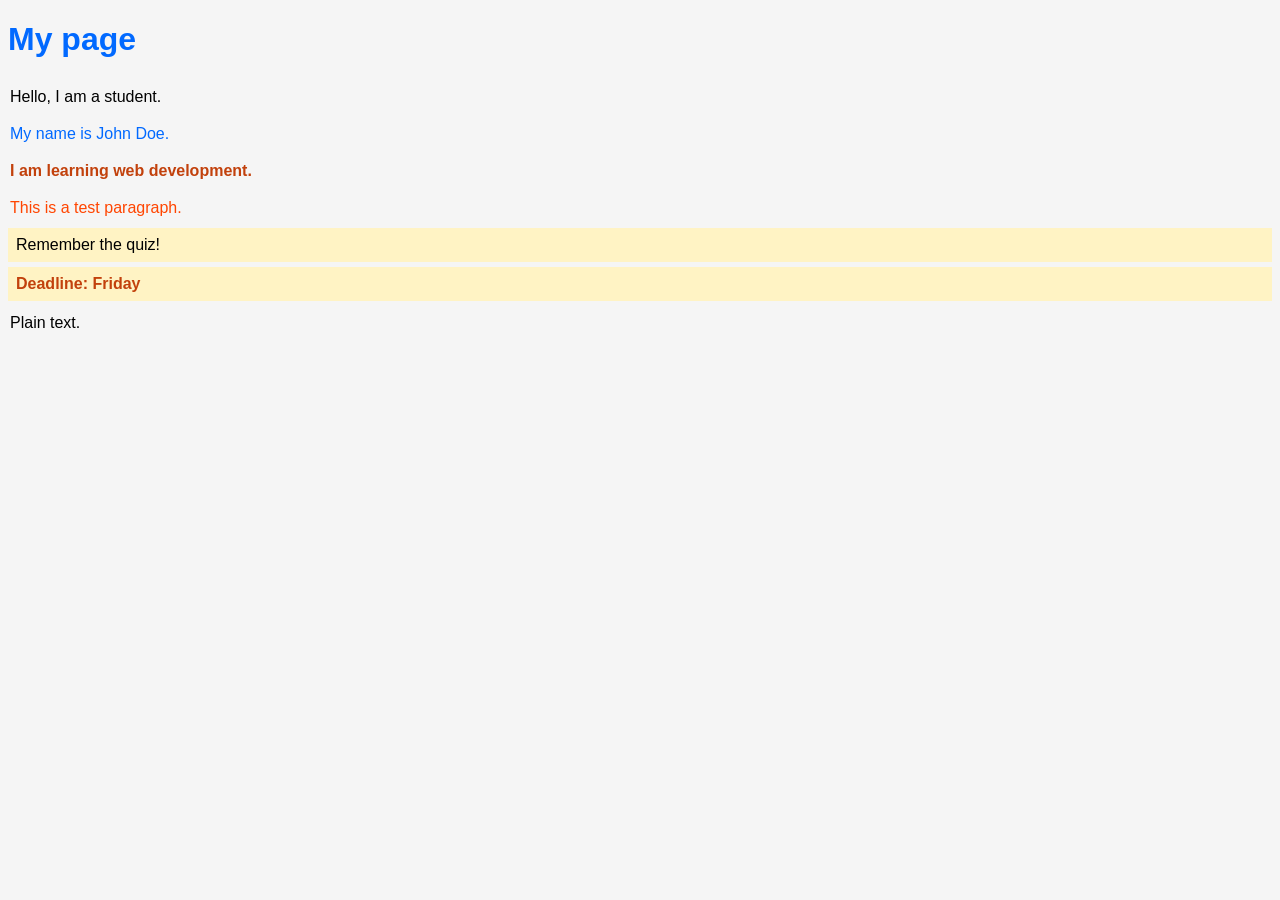
<file: tp04/index.html>
<!DOCTYPE html>
<html lang="en">

<head>
    <meta charset="UTF-8">
    <meta name="viewport" content="width=device-width, initial-scale=1.0">
    <title>Document</title>
    <link rel="stylesheet" href="style.css">
</head>

<body>
    <h1 class="info">My page</h1>
    <p>Hello, I am a student.</p>
    <p class="info">My name is John Doe.</p>
    <p class="warn info">I am learning web development.</p>
    <p id="test">This is a test paragraph.</p>

    <p class="note">Remember the quiz!</p>
    <p class="note warn">Deadline: Friday</p>
    <p>Plain text.</p>
</body>

</html>
</file>
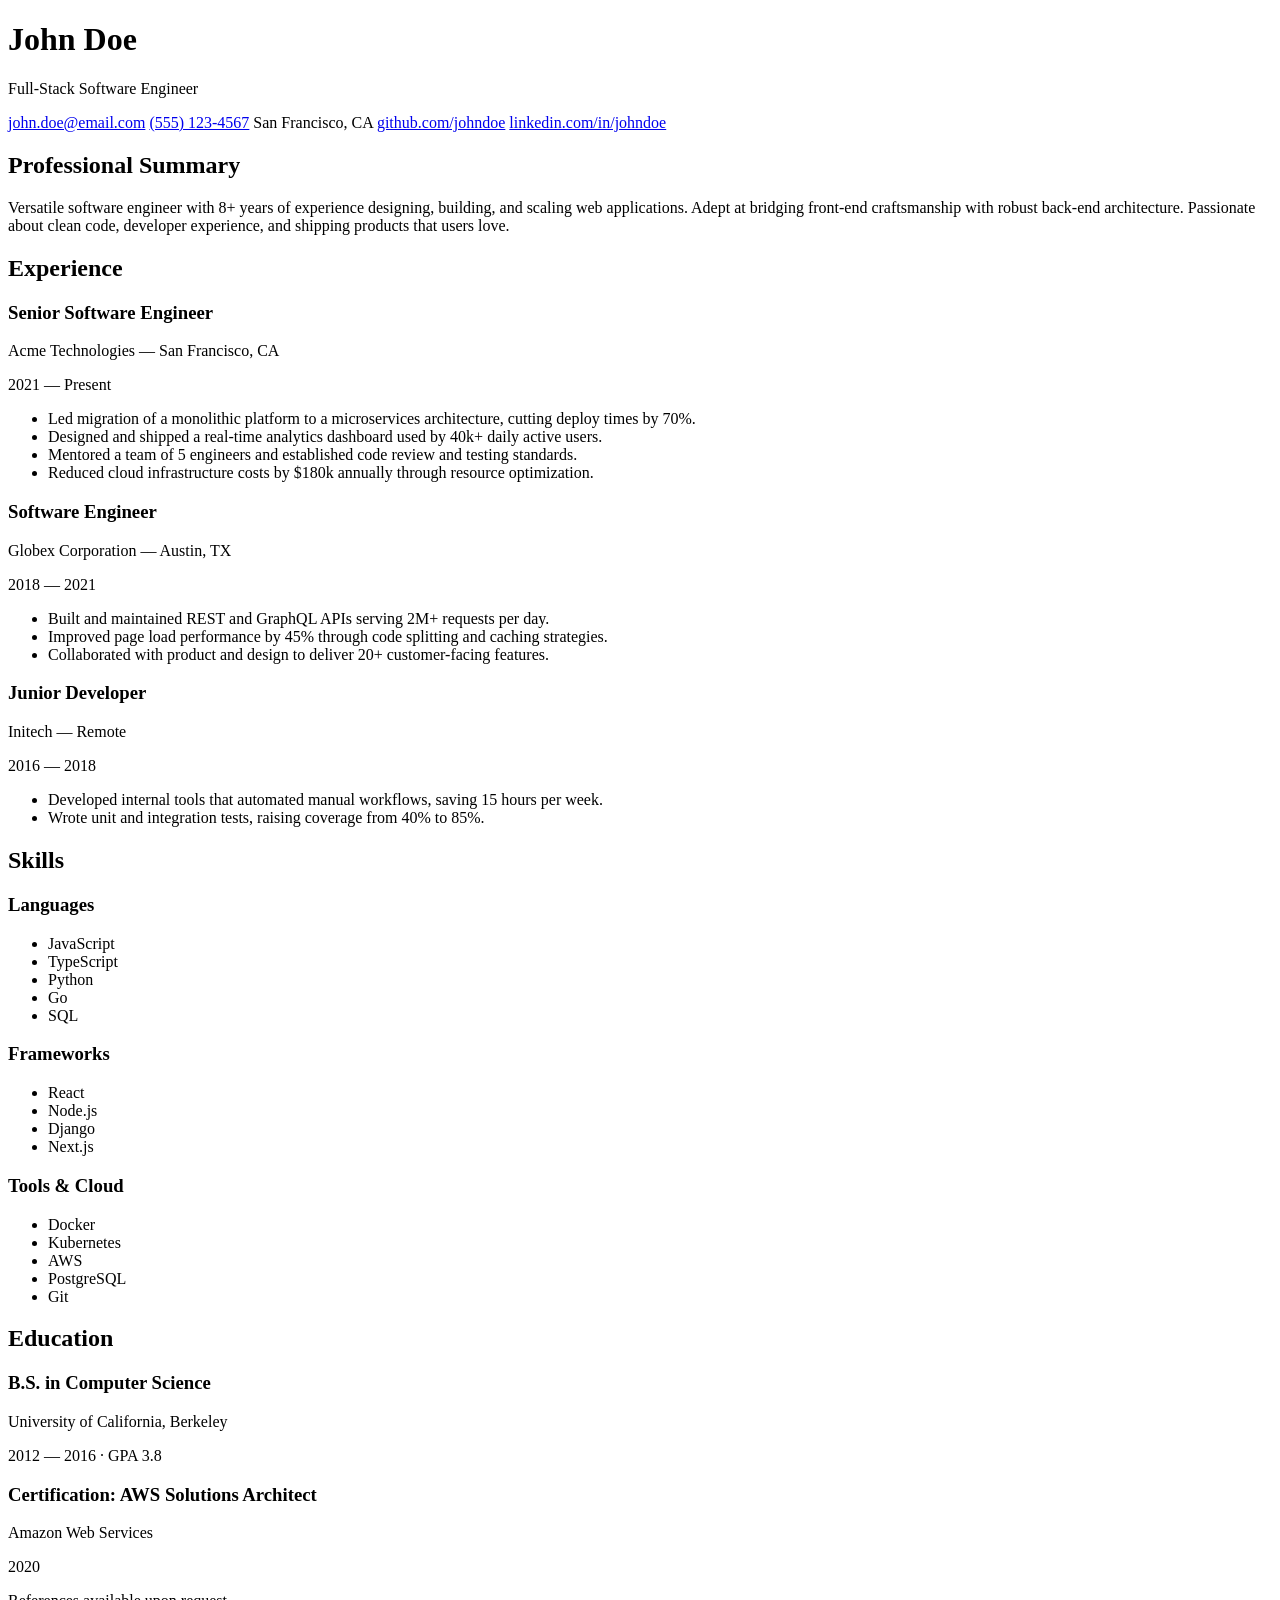
<file: resume/resume.html>
<!DOCTYPE html>
<html lang="en">
<head>
  <meta charset="UTF-8" />
  <meta name="viewport" content="width=device-width, initial-scale=1.0" />
  <title>John Doe — Resume</title>
</head>
<body>
  <main>
    <header>
      <h1>John Doe</h1>
      <p>Full-Stack Software Engineer</p>
      <div>
        <a href="mailto:john.doe@email.com">john.doe@email.com</a>
        <a href="tel:+15551234567">(555) 123-4567</a>
        <span>San Francisco, CA</span>
        <a href="https://github.com/johndoe">github.com/johndoe</a>
        <a href="https://linkedin.com/in/johndoe">linkedin.com/in/johndoe</a>
      </div>
    </header>

    <section>
      <h2>Professional Summary</h2>
      <p>
        Versatile software engineer with 8+ years of experience designing, building,
        and scaling web applications. Adept at bridging front-end craftsmanship with
        robust back-end architecture. Passionate about clean code, developer
        experience, and shipping products that users love.
      </p>
    </section>

    <section>
      <h2>Experience</h2>

      <div>
        <h3>Senior Software Engineer</h3>
        <p>Acme Technologies — San Francisco, CA</p>
        <p>2021 — Present</p>
        <ul>
          <li>Led migration of a monolithic platform to a microservices architecture, cutting deploy times by 70%.</li>
          <li>Designed and shipped a real-time analytics dashboard used by 40k+ daily active users.</li>
          <li>Mentored a team of 5 engineers and established code review and testing standards.</li>
          <li>Reduced cloud infrastructure costs by $180k annually through resource optimization.</li>
        </ul>
      </div>

      <div>
        <h3>Software Engineer</h3>
        <p>Globex Corporation — Austin, TX</p>
        <p>2018 — 2021</p>
        <ul>
          <li>Built and maintained REST and GraphQL APIs serving 2M+ requests per day.</li>
          <li>Improved page load performance by 45% through code splitting and caching strategies.</li>
          <li>Collaborated with product and design to deliver 20+ customer-facing features.</li>
        </ul>
      </div>

      <div>
        <h3>Junior Developer</h3>
        <p>Initech — Remote</p>
        <p>2016 — 2018</p>
        <ul>
          <li>Developed internal tools that automated manual workflows, saving 15 hours per week.</li>
          <li>Wrote unit and integration tests, raising coverage from 40% to 85%.</li>
        </ul>
      </div>
    </section>

    <section>
      <h2>Skills</h2>
      <h3>Languages</h3>
      <ul>
        <li>JavaScript</li>
        <li>TypeScript</li>
        <li>Python</li>
        <li>Go</li>
        <li>SQL</li>
      </ul>
      <h3>Frameworks</h3>
      <ul>
        <li>React</li>
        <li>Node.js</li>
        <li>Django</li>
        <li>Next.js</li>
      </ul>
      <h3>Tools &amp; Cloud</h3>
      <ul>
        <li>Docker</li>
        <li>Kubernetes</li>
        <li>AWS</li>
        <li>PostgreSQL</li>
        <li>Git</li>
      </ul>
    </section>

    <section>
      <h2>Education</h2>
      <div>
        <h3>B.S. in Computer Science</h3>
        <p>University of California, Berkeley</p>
        <p>2012 — 2016 · GPA 3.8</p>
      </div>
      <div>
        <h3>Certification: AWS Solutions Architect</h3>
        <p>Amazon Web Services</p>
        <p>2020</p>
      </div>
    </section>

    <footer>
      <p>References available upon request.</p>
    </footer>
  </main>
</body>
</html>
</file>
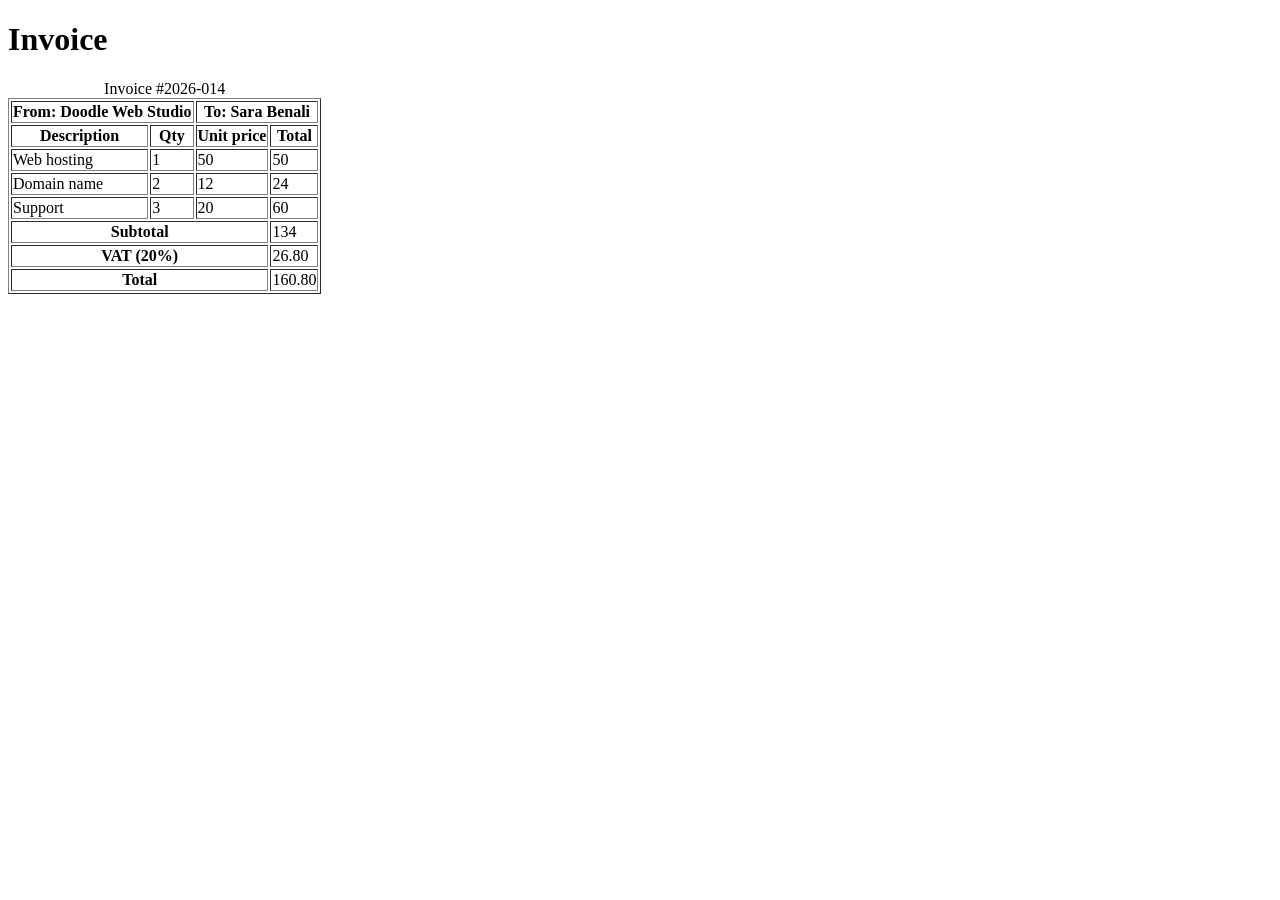
<file: tp02/invoice.html>
<!DOCTYPE html>
<html lang="en">
<head>
  <meta charset="utf-8">
  <meta name="viewport" content="width=device-width, initial-scale=1">
  <title>Invoice #2026-014</title>
</head>
<body>
  <h1>Invoice</h1>

  <table border="1">
    <caption>Invoice #2026-014</caption>
    <thead>
      <!-- Bonus: company and client header row using colspan -->
      <tr>
        <th colspan="2">From: Doodle Web Studio</th>
        <th colspan="2">To: Sara Benali</th>
      </tr>
      <tr>
        <th>Description</th>
        <th>Qty</th>
        <th>Unit price</th>
        <th>Total</th>
      </tr>
    </thead>
    <tbody>
      <tr><td>Web hosting</td><td>1</td><td>50</td><td>50</td></tr>
      <tr><td>Domain name</td><td>2</td><td>12</td><td>24</td></tr>
      <tr><td>Support</td><td>3</td><td>20</td><td>60</td></tr>
    </tbody>
    <tfoot>
      <tr><th colspan="3">Subtotal</th><td>134</td></tr>
      <tr><th colspan="3">VAT (20%)</th><td>26.80</td></tr>
      <tr><th colspan="3">Total</th><td>160.80</td></tr>
    </tfoot>
  </table>
</body>
</html>
</file>
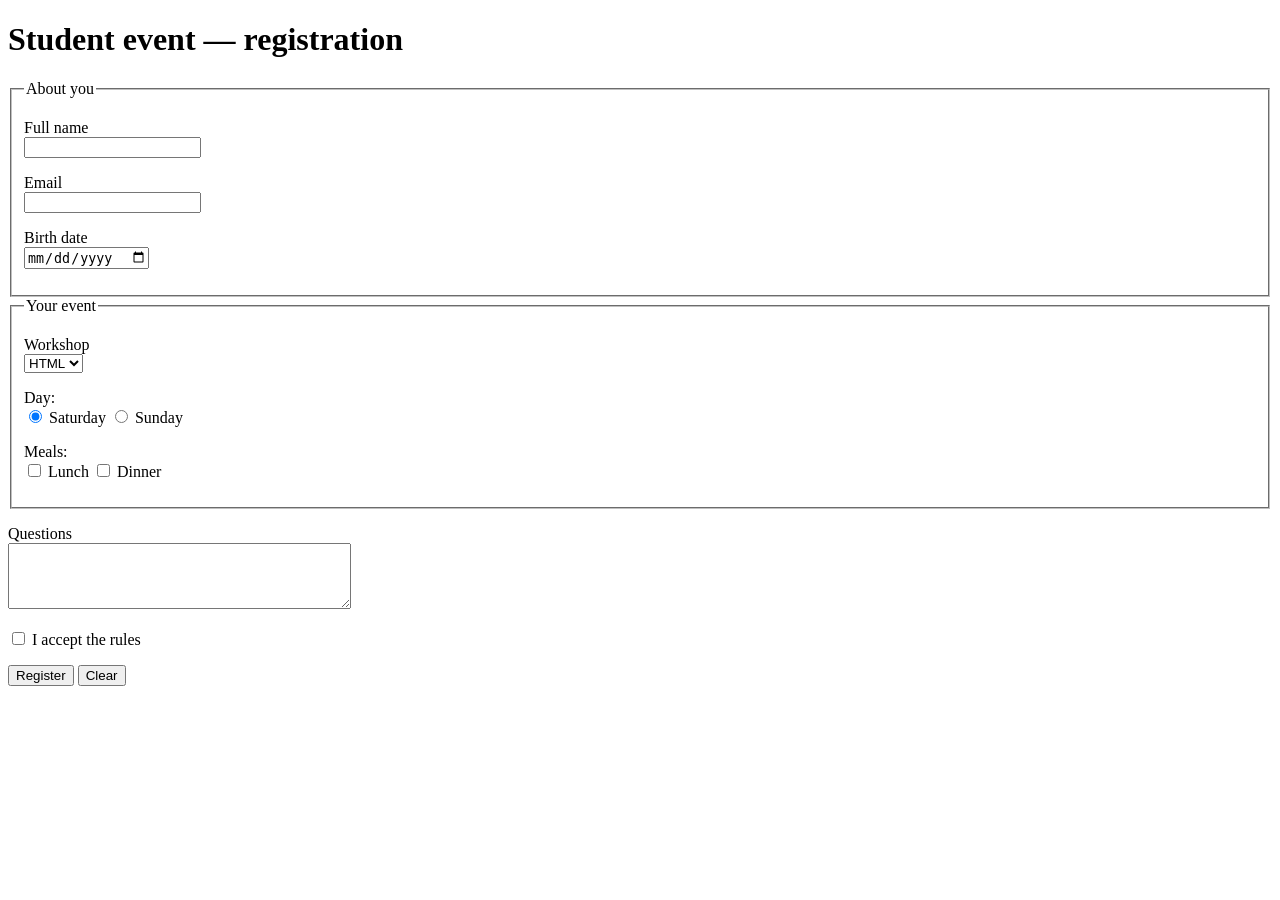
<file: tp02/register.html>
<!DOCTYPE html>
<html lang="en">
<head>
  <meta charset="utf-8">
  <meta name="viewport" content="width=device-width, initial-scale=1">
  <title>Event registration</title>
</head>
<body>
  <h1>Student event — registration</h1>

  <form action="#" method="post">

    <fieldset>
      <legend>About you</legend>
      <p>
        <label for="n">Full name</label><br>
        <input type="text" id="n" name="name" required>
      </p>
      <p>
        <label for="e">Email</label><br>
        <input type="email" id="e" name="email" required>
      </p>
      <p>
        <label for="b">Birth date</label><br>
        <input type="date" id="b" name="birth">
      </p>
    </fieldset>

    <fieldset>
      <legend>Your event</legend>
      <p>
        <label for="w">Workshop</label><br>
        <select id="w" name="workshop">
          <option value="html">HTML</option>
          <option value="css">CSS</option>
          <option value="git">Git</option>
        </select>
      </p>
      <p>
        Day:<br>
        <input type="radio" id="sat" name="day" value="saturday" checked>
        <label for="sat">Saturday</label>
        <input type="radio" id="sun" name="day" value="sunday">
        <label for="sun">Sunday</label>
      </p>
      <p>
        Meals:<br>
        <input type="checkbox" id="lu" name="meal" value="lunch">
        <label for="lu">Lunch</label>
        <input type="checkbox" id="di" name="meal" value="dinner">
        <label for="di">Dinner</label>
      </p>
    </fieldset>

    <p>
      <label for="q">Questions</label><br>
      <textarea id="q" name="questions" rows="4" cols="40"></textarea>
    </p>

    <p>
      <input type="checkbox" id="ok" name="ok" required>
      <label for="ok">I accept the rules</label>
    </p>

    <button type="submit">Register</button>
    <button type="reset">Clear</button>
  </form>
</body>
</html>
</file>
<file: tp04/style.css>
body {
  background-color: #f5f5f5;
  font-family: "Segoe UI", "Arial", sans-serif;
}

p {
  font-size: 16px;
 
  margin-top: 5px;
  margin-bottom: 5px;
  margin-left: 0px;
  margin-right: 0px;
  

  padding-top: 8px;
  padding-bottom: 6px;
  padding-left: 2px;
  padding-right: 2px;
}

.info {
  color: #0169ff
}


#test {
  color: #ff4501;
}


.note {
  background: #fff3c4;
  padding: 8px;
}

.warn {
  color: #c2410c;
  font-weight: bold;
}
</file>
